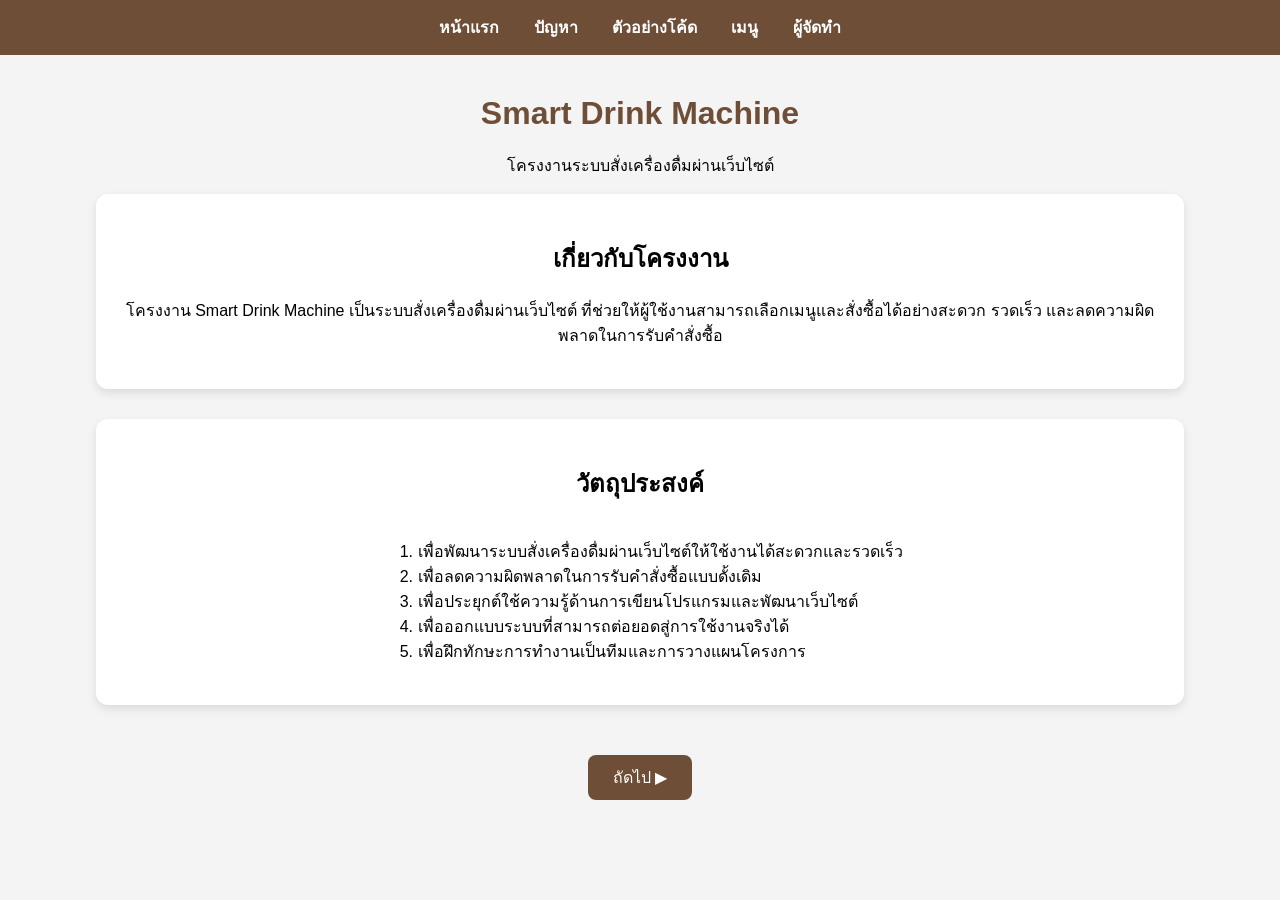
<file: templates/index.html>
<!DOCTYPE html>
<html>
<head>
    <title>Smart Drink Machine - หน้าแรก</title>
    <style>
        body {
            font-family: Arial, sans-serif;
            text-align: center;
            background-color: #f4f4f4;
            margin: 0;
        }

        nav {
            background-color: #6f4e37;
            padding: 15px;
        }

        nav a {
            color: white;
            text-decoration: none;
            margin: 0 15px;
            font-weight: bold;
        }

        nav a:hover {
            text-decoration: underline;
        }

        .container {
            width: 85%;
            max-width: 1100px;
            margin: 40px auto;
        }

        .box {
            background: white;
            padding: 25px;
            margin-bottom: 30px;
            border-radius: 12px;
            box-shadow: 0 4px 10px rgba(0,0,0,0.1);
        }

        h1 {
            color: #6f4e37;
        }

        ol {
            text-align: left;
            display: inline-block;
        }

        .nav-buttons {
            margin: 50px 0;
        }

        .nav-buttons a {
            background: #6f4e37;
            color: white;
            padding: 10px 25px;
            text-decoration: none;
            border-radius: 8px;
            margin: 0 15px;
            display: inline-block;
        }

        .nav-buttons a:hover {
            background: #54392b;
        }
    </style>
</head>

<body>

<nav>
    <a href="/">หน้าแรก</a>
    <a href="/reason">ปัญหา</a>
    <a href="/code">ตัวอย่างโค้ด</a>
    <a href="/menu">เมนู</a>
    <a href="/team">ผู้จัดทำ</a>
</nav>

<div class="container">

    <h1>Smart Drink Machine</h1>
    <p>โครงงานระบบสั่งเครื่องดื่มผ่านเว็บไซต์</p>

    <div class="box">
        <h2>เกี่ยวกับโครงงาน</h2>
        <p>
            โครงงาน Smart Drink Machine เป็นระบบสั่งเครื่องดื่มผ่านเว็บไซต์
            ที่ช่วยให้ผู้ใช้งานสามารถเลือกเมนูและสั่งซื้อได้อย่างสะดวก รวดเร็ว
            และลดความผิดพลาดในการรับคำสั่งซื้อ
        </p>
    </div>

    <div class="box">
        <h2>วัตถุประสงค์</h2>
        <ol>
            <li>เพื่อพัฒนาระบบสั่งเครื่องดื่มผ่านเว็บไซต์ให้ใช้งานได้สะดวกและรวดเร็ว</li>
            <li>เพื่อลดความผิดพลาดในการรับคำสั่งซื้อแบบดั้งเดิม</li>
            <li>เพื่อประยุกต์ใช้ความรู้ด้านการเขียนโปรแกรมและพัฒนาเว็บไซต์</li>
            <li>เพื่อออกแบบระบบที่สามารถต่อยอดสู่การใช้งานจริงได้</li>
            <li>เพื่อฝึกทักษะการทำงานเป็นทีมและการวางแผนโครงการ</li>
        </ol>
    </div>

    <div class="nav-buttons">
        <a href="/reason">ถัดไป ▶</a>
    </div>

</div>

</body>
</html>
</file>
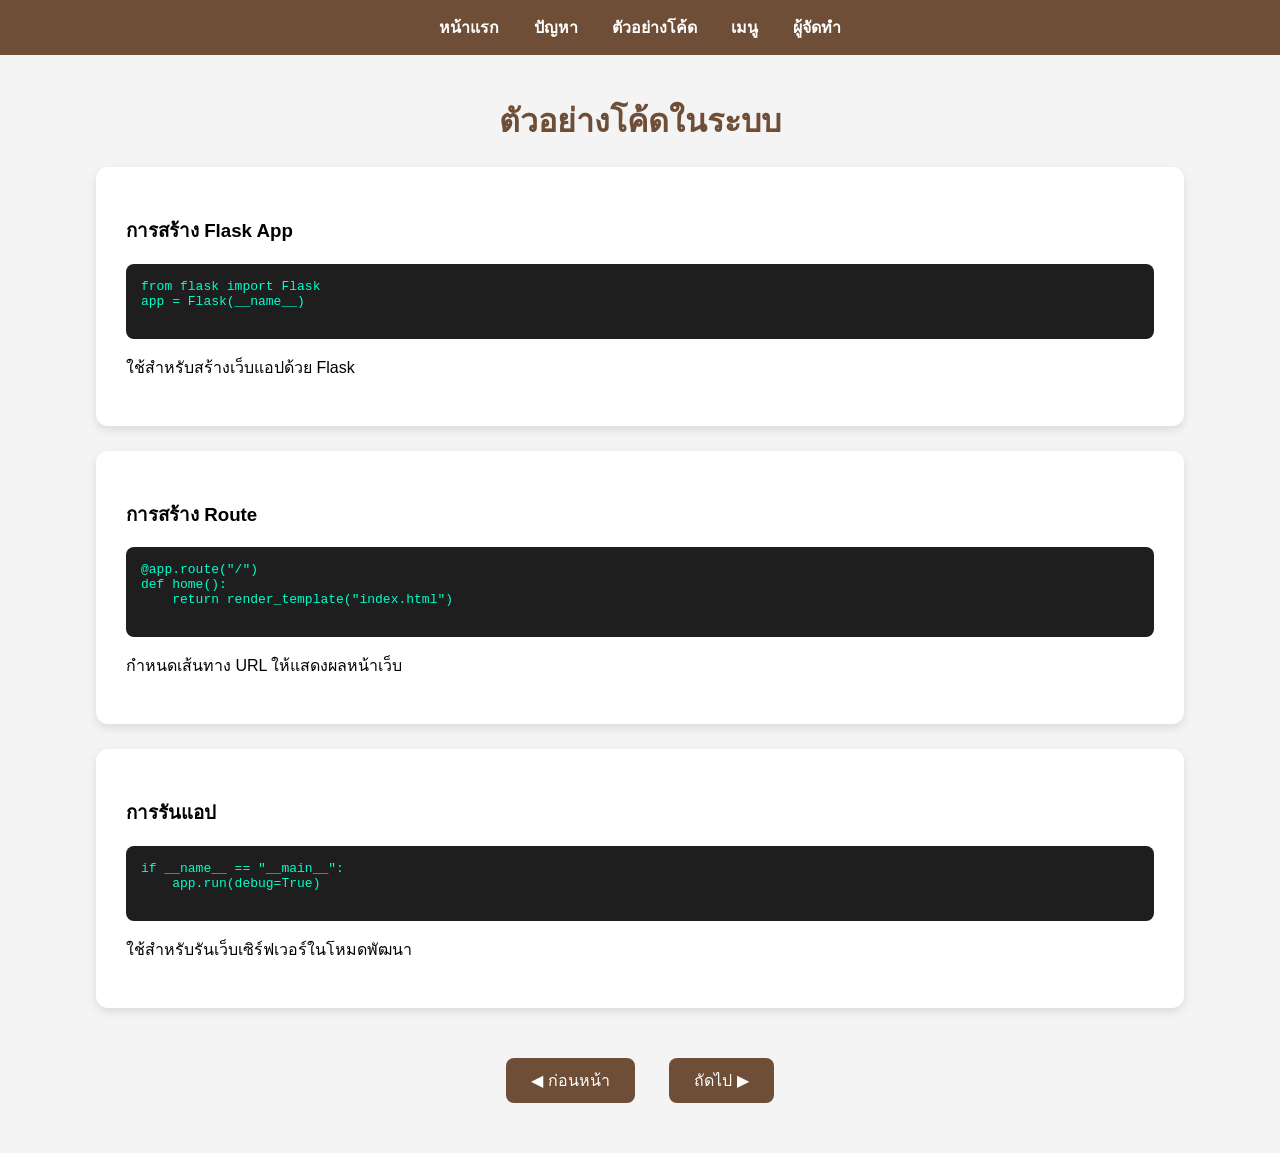
<file: templates/code.html>
<!DOCTYPE html>
<html lang="th">
<head>
    <meta charset="UTF-8">
    <title>Smart Drink Machine - ตัวอย่างโค้ด</title>
    <style>
        body {
            font-family: Arial, sans-serif;
            margin: 0;
            background-color: #f4f4f4;
            text-align: center;
        }

        nav {
            background-color: #6f4e37;
            padding: 15px;
        }

        nav a {
            color: white;
            text-decoration: none;
            margin: 0 15px;
            font-weight: bold;
        }

        nav a:hover {
            text-decoration: underline;
        }

        .container {
            width: 85%;
            max-width: 1100px;
            margin: 40px auto;
        }

        h1 {
            color: #6f4e37;
        }

        .box {
            background: white;
            padding: 30px;
            margin-bottom: 25px;
            border-radius: 12px;
            box-shadow: 0 4px 10px rgba(0,0,0,0.1);
            text-align: left;
        }

        pre {
            background: #1e1e1e;
            color: #00ffcc;
            padding: 15px;
            border-radius: 8px;
            overflow-x: auto;
        }

        .nav-buttons {
            margin: 50px 0;
            text-align: center;
        }

        .nav-buttons a {
            background: #6f4e37;
            color: white;
            padding: 10px 25px;
            text-decoration: none;
            border-radius: 8px;
            margin: 0 15px;
            display: inline-block;
        }

        .nav-buttons a:hover {
            background: #54392b;
        }
    </style>
</head>

<body>

<nav>
    <a href="/">หน้าแรก</a>
    <a href="/reason">ปัญหา</a>
    <a href="/code">ตัวอย่างโค้ด</a>
    <a href="/menu">เมนู</a>
    <a href="/team">ผู้จัดทำ</a>
</nav>

<div class="container">

    <h1>ตัวอย่างโค้ดในระบบ</h1>

    <div class="box">
        <h3>การสร้าง Flask App</h3>
        <pre>
from flask import Flask
app = Flask(__name__)
        </pre>
        <p>ใช้สำหรับสร้างเว็บแอปด้วย Flask</p>
    </div>

    <div class="box">
        <h3>การสร้าง Route</h3>
        <pre>
@app.route("/")
def home():
    return render_template("index.html")
        </pre>
        <p>กำหนดเส้นทาง URL ให้แสดงผลหน้าเว็บ</p>
    </div>

    <div class="box">
        <h3>การรันแอป</h3>
        <pre>
if __name__ == "__main__":
    app.run(debug=True)
        </pre>
        <p>ใช้สำหรับรันเว็บเซิร์ฟเวอร์ในโหมดพัฒนา</p>
    </div>

    <div class="nav-buttons">
        <a href="/reason">◀ ก่อนหน้า</a>
        <a href="/menu">ถัดไป ▶</a>
    </div>

</div>

</body>
</html>
</file>
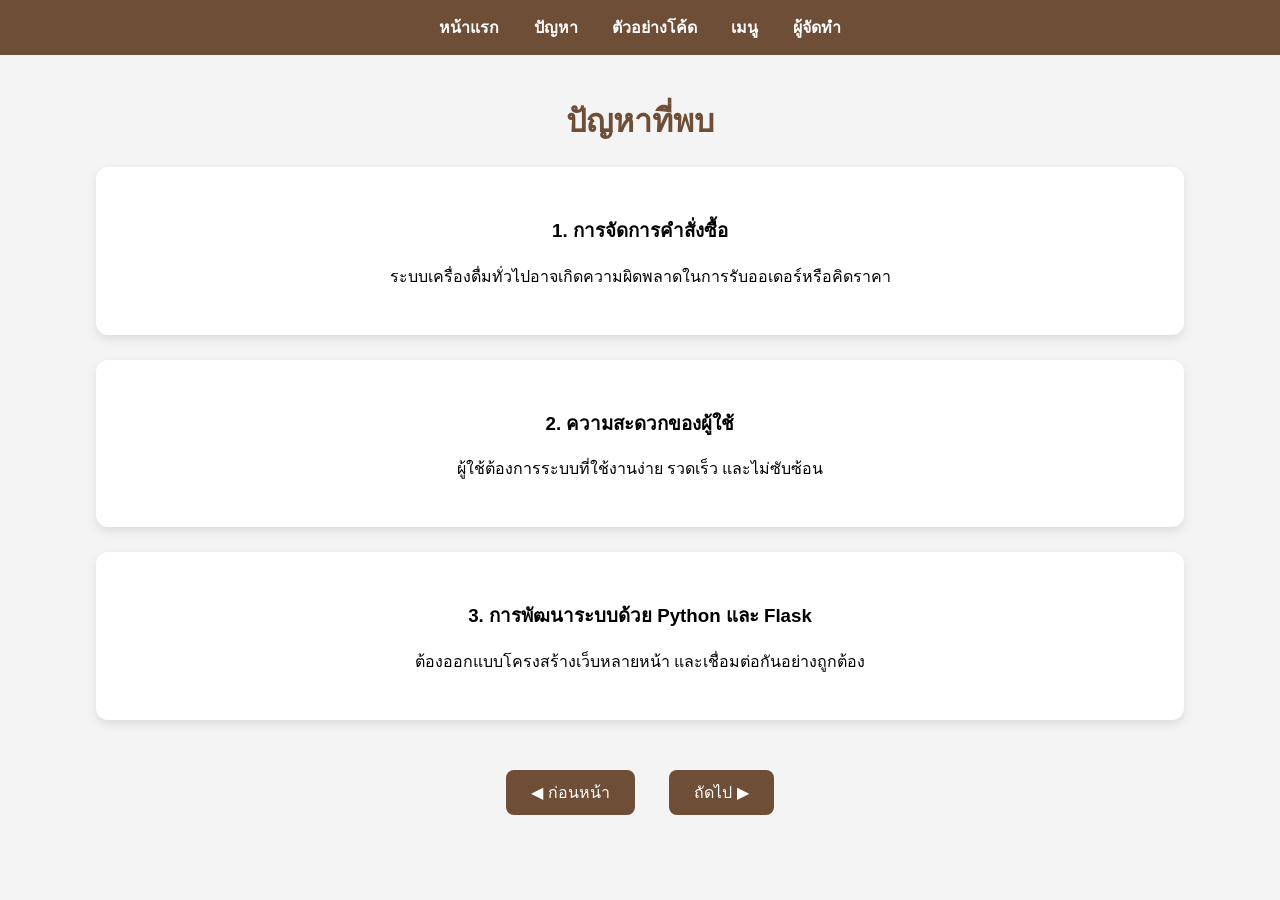
<file: templates/reason.html>
<!DOCTYPE html>
<html lang="th">
<head>
    <meta charset="UTF-8">
    <title>Smart Drink Machine - ปัญหา</title>
    <style>
        body {
            font-family: Arial, sans-serif;
            margin: 0;
            background-color: #f4f4f4;
            text-align: center;
        }

        nav {
            background-color: #6f4e37;
            padding: 15px;
        }

        nav a {
            color: white;
            text-decoration: none;
            margin: 0 15px;
            font-weight: bold;
        }

        nav a:hover {
            text-decoration: underline;
        }

        .container {
            width: 85%;
            max-width: 1100px;
            margin: 40px auto;
        }

        h1 {
            color: #6f4e37;
        }

        .box {
            background: white;
            padding: 30px;
            margin-bottom: 25px;
            border-radius: 12px;
            box-shadow: 0 4px 10px rgba(0,0,0,0.1);
        }

        .nav-buttons {
            margin: 50px 0;
        }

        .nav-buttons a {
            background: #6f4e37;
            color: white;
            padding: 10px 25px;
            text-decoration: none;
            border-radius: 8px;
            margin: 0 15px;
            display: inline-block;
        }

        .nav-buttons a:hover {
            background: #54392b;
        }
    </style>
</head>

<body>

<nav>
    <a href="/">หน้าแรก</a>
    <a href="/reason">ปัญหา</a>
    <a href="/code">ตัวอย่างโค้ด</a>
    <a href="/menu">เมนู</a>
    <a href="/team">ผู้จัดทำ</a>
</nav>

<div class="container">

    <h1>ปัญหาที่พบ</h1>

    <div class="box">
        <h3>1. การจัดการคำสั่งซื้อ</h3>
        <p>ระบบเครื่องดื่มทั่วไปอาจเกิดความผิดพลาดในการรับออเดอร์หรือคิดราคา</p>
    </div>

    <div class="box">
        <h3>2. ความสะดวกของผู้ใช้</h3>
        <p>ผู้ใช้ต้องการระบบที่ใช้งานง่าย รวดเร็ว และไม่ซับซ้อน</p>
    </div>

    <div class="box">
        <h3>3. การพัฒนาระบบด้วย Python และ Flask</h3>
        <p>ต้องออกแบบโครงสร้างเว็บหลายหน้า และเชื่อมต่อกันอย่างถูกต้อง</p>
    </div>

    <div class="nav-buttons">
        <a href="/">◀ ก่อนหน้า</a>
        <a href="/code">ถัดไป ▶</a>
    </div>

</div>

</body>
</html>
</file>
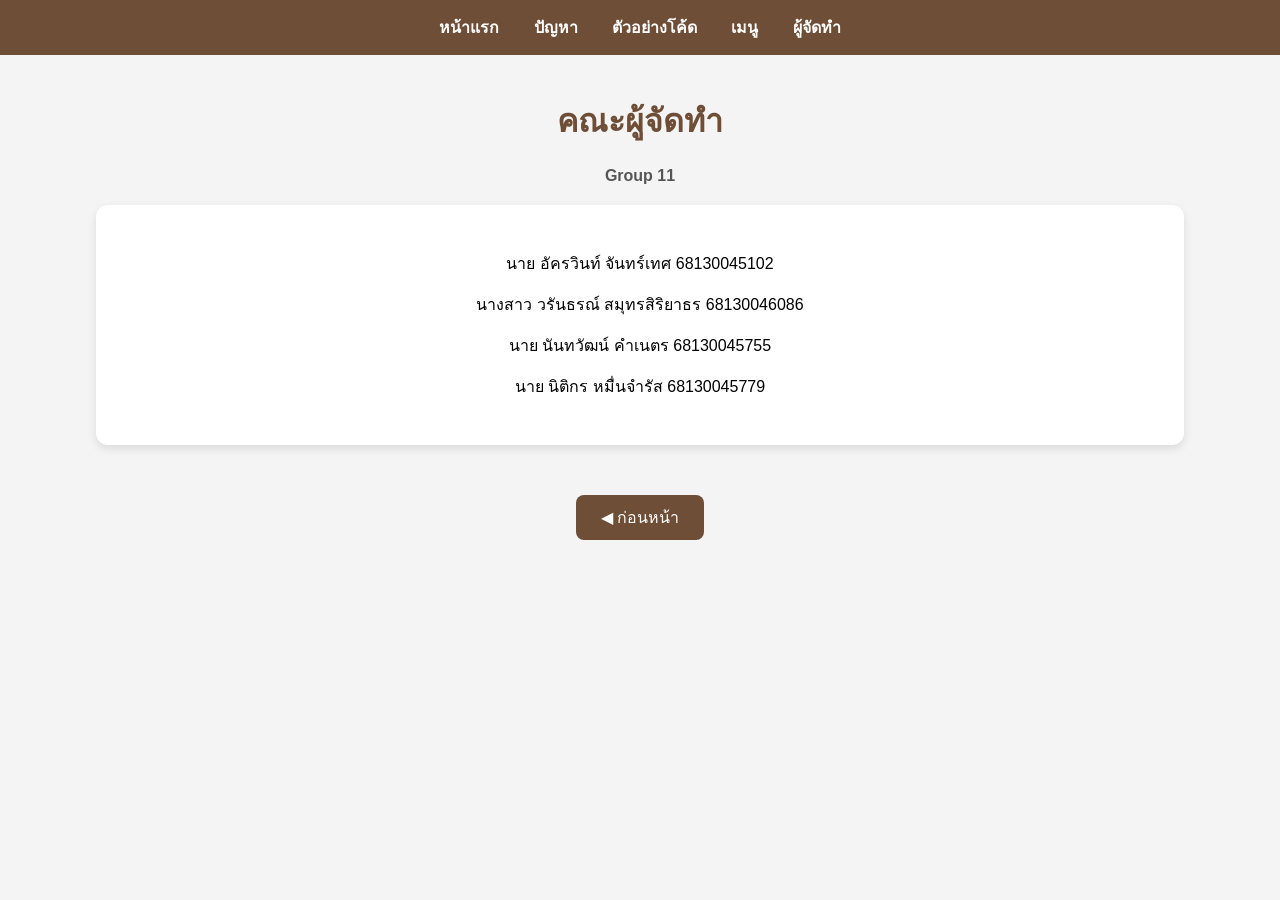
<file: templates/team.html>
<!DOCTYPE html>
<html lang="th">
<head>
    <meta charset="UTF-8">
    <title>Smart Drink Machine - ผู้จัดทำ</title>
    <style>
        body {
            font-family: Arial, sans-serif;
            text-align: center;
            background-color: #f4f4f4;
            margin: 0;
        }

        nav {
            background-color: #6f4e37;
            padding: 15px;
        }

        nav a {
            color: white;
            text-decoration: none;
            margin: 0 15px;
            font-weight: bold;
        }

        nav a:hover {
            text-decoration: underline;
        }

        .container {
            width: 85%;
            max-width: 1100px;
            margin: 40px auto;
        }

        h1 {
            color: #6f4e37;
        }

        .group {
            color: #555;
            margin-bottom: 20px;
            font-weight: bold;
        }

        .box {
            background: white;
            padding: 30px;
            margin-bottom: 30px;
            border-radius: 12px;
            box-shadow: 0 4px 10px rgba(0,0,0,0.1);
        }

        .nav-buttons {
            margin: 50px 0;
        }

        .nav-buttons a {
            background: #6f4e37;
            color: white;
            padding: 10px 25px;
            text-decoration: none;
            border-radius: 8px;
            margin: 0 15px;
            display: inline-block;
        }

        .nav-buttons a:hover {
            background: #54392b;
        }
    </style>
</head>

<body>

<nav>
    <a href="/">หน้าแรก</a>
    <a href="/reason">ปัญหา</a>
    <a href="/code">ตัวอย่างโค้ด</a>
    <a href="/menu">เมนู</a>
    <a href="/team">ผู้จัดทำ</a>
</nav>

<div class="container">

    <h1>คณะผู้จัดทำ</h1>
    <p class="group">Group 11</p>

    <div class="box">
        <p>นาย อัครวินท์ จันทร์เทศ 68130045102</p>
        <p>นางสาว วรันธรณ์ สมุทรสิริยาธร 68130046086</p>
        <p>นาย นันทวัฒน์ คำเนตร 68130045755</p>
        <p>นาย นิติกร หมื่นจำรัส 68130045779</p>
    </div>

    <div class="nav-buttons">
        <a href="/menu">◀ ก่อนหน้า</a>
    </div>

</div>

</body>
</html>
</file>
